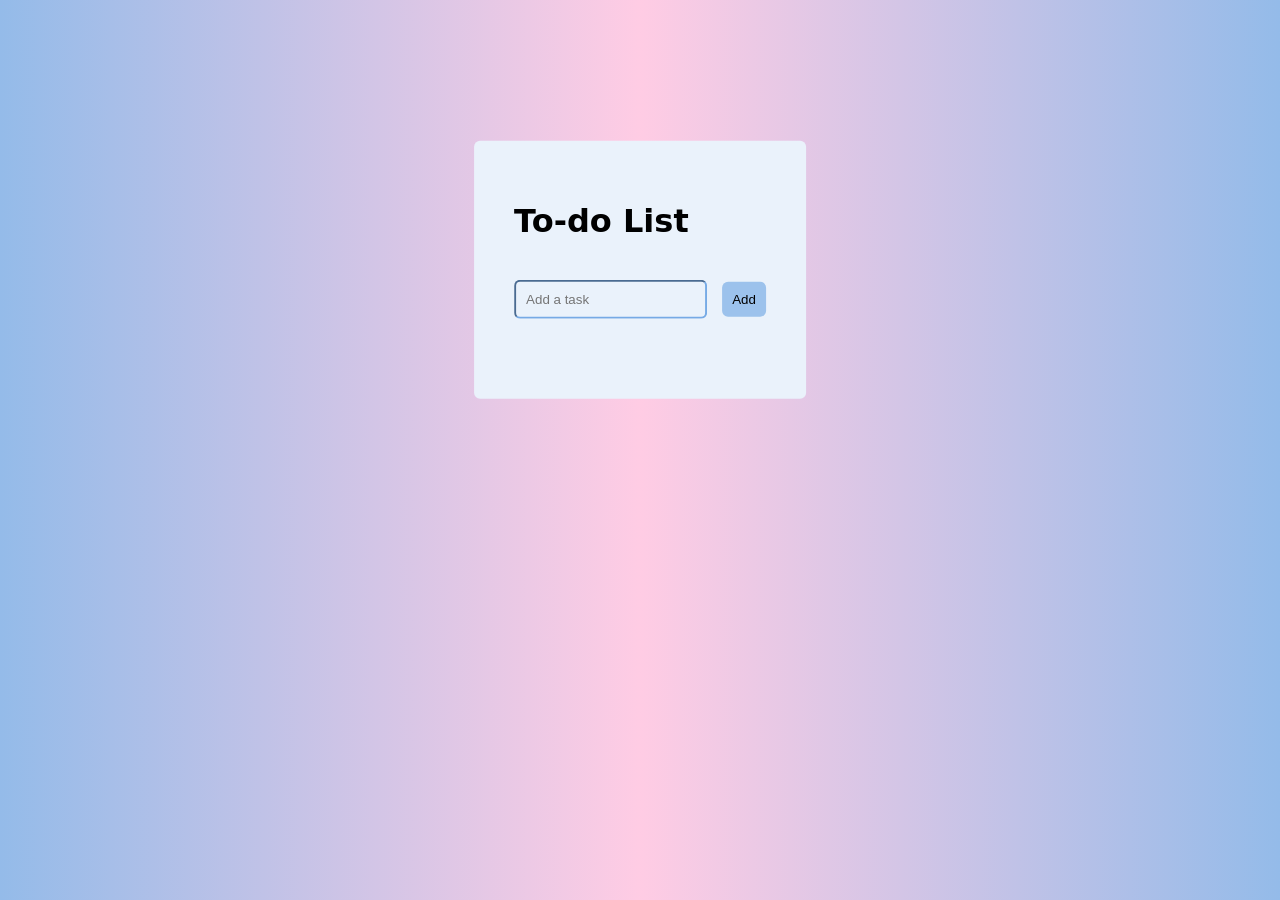
<file: task-1/index.html>
<!DOCTYPE html>
  <html lang="en">
  <head>
    <meta charset="UTF-8" />
    <meta name="viewport" content="width=device-width, initial-scale=1.0" />
    <title> To-Do App </title>
    <link rel="stylesheet" href="./index.css" />
  </head>

<body>
  <div class="container"> 
    <h1> To-do List </h1>

    <input type="text" id="text-input" placeholder="Add a task">
    <button id="add" onclick="addTodo()"> Add </button>
    
    <ul class="list-container"> 
      <!-- Example Task -->
      <!--
      <li>
        <input type = "checkbox" id="1">
        <label for="1"> Task One </label>
        <button class="delete" onclick="removeTodo(this)"> Remove </button>
      </li>
      -->
    </ul>
  </div>
 
  <script src="./index.js"> </script>

</body>
</html>
</file>
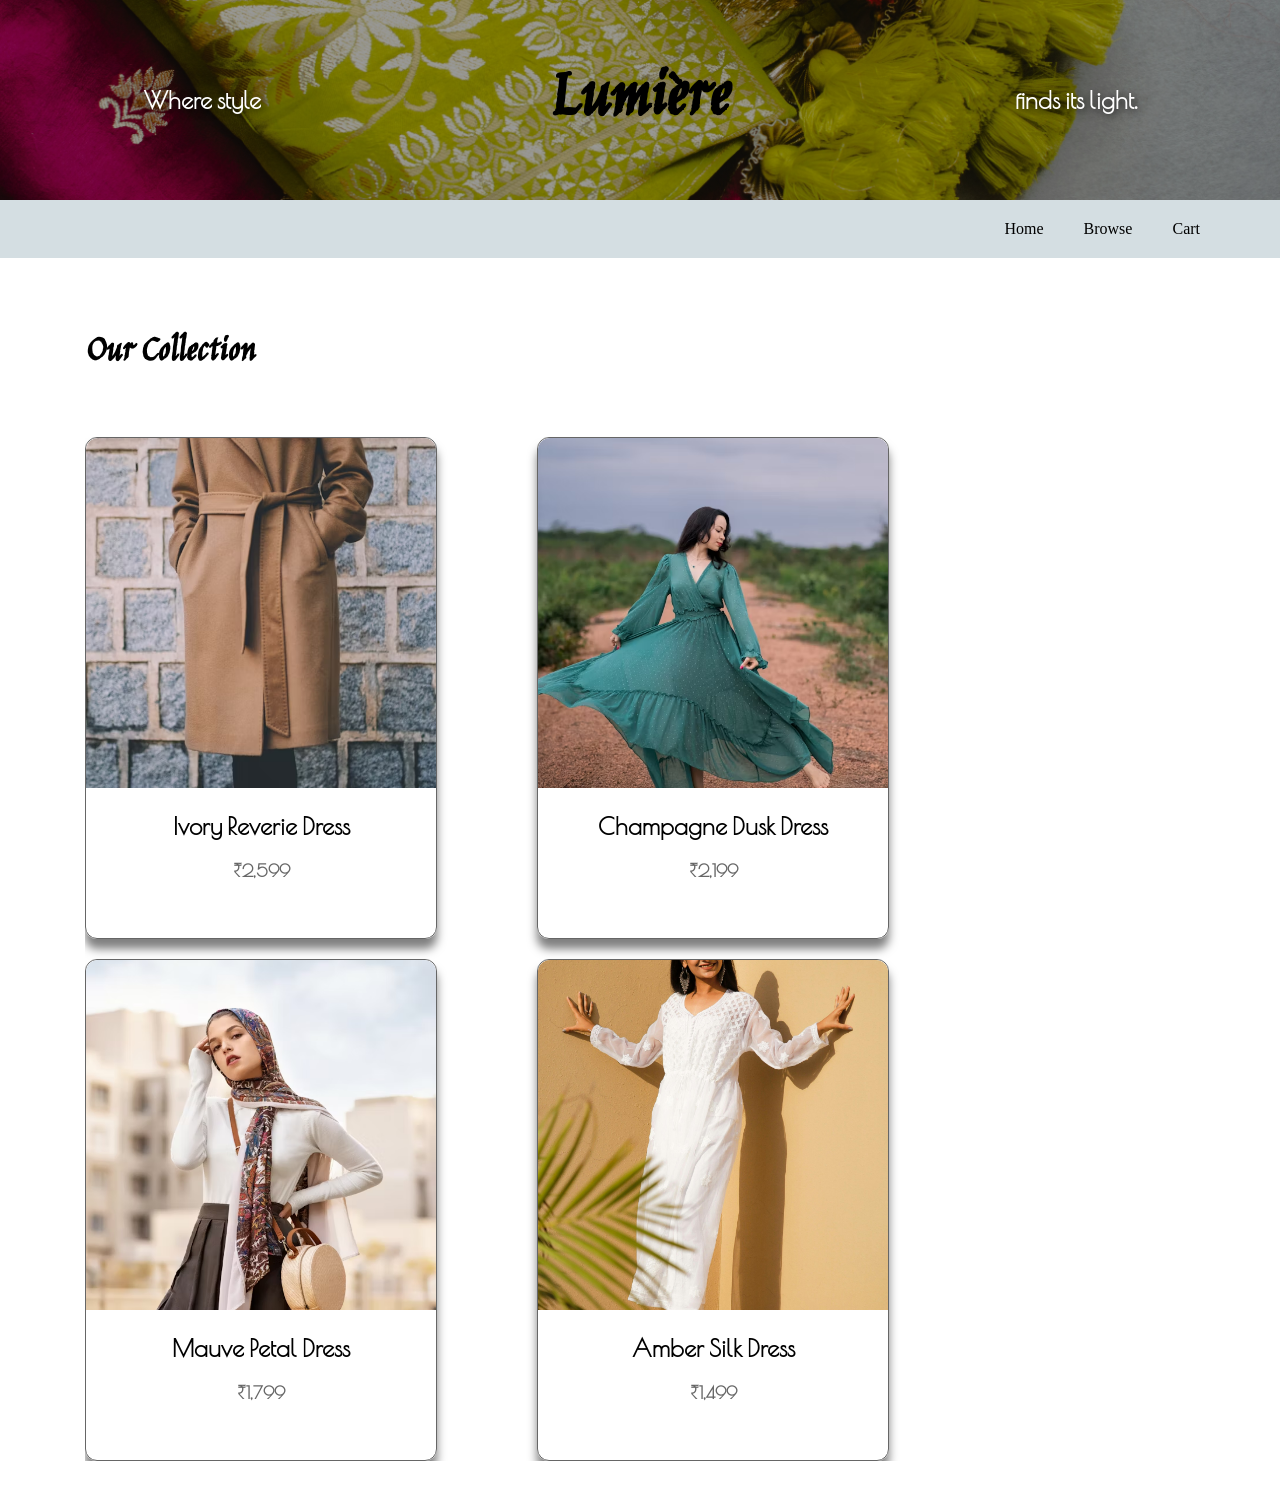
<file: task-10/index.html>
<!DOCTYPE html>
<html lang="en">
  <head>
    <meta charset="UTF-8" />
    <meta name="viewport" content="width=device-width, initial-scale=1.0" />
    <title>Lumière</title>
    <link href="https://fonts.googleapis.com/css2?family=Jim+Nightshade&display=swap" rel="stylesheet">
    <link href="https://fonts.googleapis.com/css2?family=Poiret+One&display=swap" rel="stylesheet">
    <link rel="stylesheet" href="./index.css" />
  </head>
  <body>
    <div class="hero-section">
      <h3>Where style</h3>
      <h1>Lumière</h1>
      <h3>finds its light.</h3>
    </div>

    <nav class="navbar">
      <a href="#cart">Cart</a>
      <a href="#browse">Browse</a>
      <a href="#home">Home</a>
    </nav>

    <!-- Home Section -->
    <div id="home" class="section">
      <h3>Our Collection</h3>

      <div class="product-card">
        <img src="./assets/images/5.png" alt="Dress">
        <h5>Ivory Reverie Dress</h5>
        <p>₹2,599</p>
      </div>

      <div class="product-card">
        <img src="./assets/images/8.png" alt="White Dress">
        <h5> Champagne Dusk Dress </h5>
        <p>₹2,199</p>
      </div>

      <div class="product-card">
        <img src="./assets/images/10.png" alt="Yellow Dress">
        <h5> Mauve Petal Dress </h5>
        <p>₹1,799</p>
      </div>

      <div class="product-card">
        <img src="./assets/images/15.jpg" alt="Summer Dress">
        <h5> Amber Silk Dress </h5>
        <p>₹1,499</p>
      </div>

    </div>

    <!-- Browse Section -->
    <div id="browse" class="section">
      <div id="product-toolbar">
        <h3> Our Entire Collection </h3>

        <input type="text" id="product-search" placeholder="Search by keyword">

        <select name="product-filter" id="product-filter">
          <option value="All">All</option>
          <option value="Dresses">Dresses</option>
          <option value="Kurtis">Kurtis</option>
          <option value="Sarees">Sarees</option>
          <option value="Western Wear">Western Wear</option>
          <option value="Tops">Tops</option>
          <option value="Jackets & Coats">Jackets & Coats</option>
        </select>
      </div>
      <div id="product-container"></div>
    </div>

    <!-- Cart Section -->
    <div id="cart" class="section">
      <h3> Your Cart </h3>
    </div>

    <script type="module" src="./index.js"></script>
  </body>
</html>
</file>
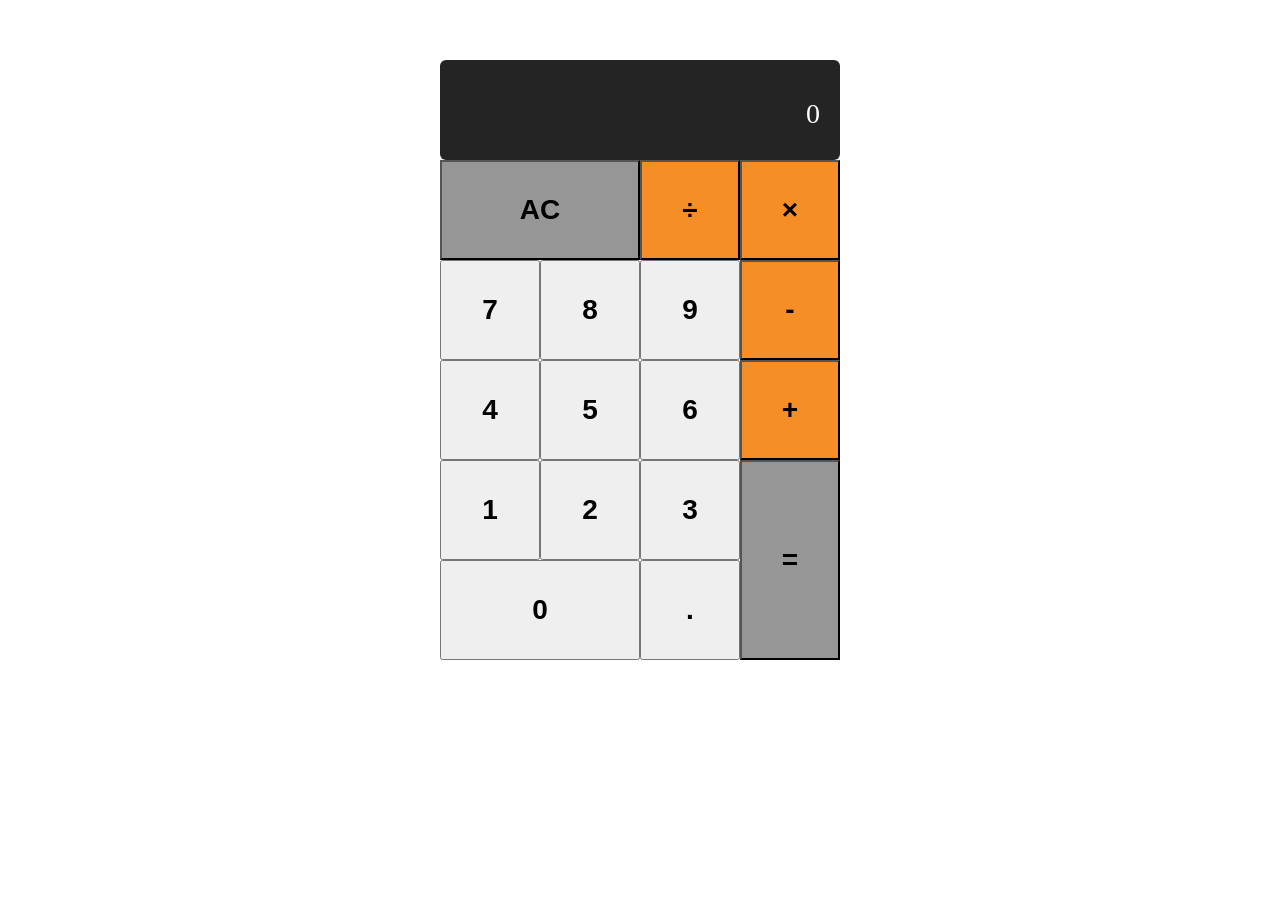
<file: task-2/index.html>
<!DOCTYPE html>
<html lang="en">
<head>
  <meta charset="UTF-8" />
  <meta name="viewport" content="width=device-width, initial-scale=1.0" />
  <title>Document</title>
  <link rel="stylesheet" href="./index.css" />
</head>

<body>
  <div class="calculator"> 
    <div class="calculator-display"> <p>0</p> </div>
    <div class="calculator-keys"> 
      <button id="ac" onclick="clearDisplay()"> AC </button>
      <button class="operator" onclick="handleOperator('/')">&#247;</button>
      <button class="operator" onclick="handleOperator('*')">&#215;</button>

      <button class="number" onclick="appendInput(this)">7</button>
      <button class="number" onclick="appendInput(this)">8</button>
      <button class="number" onclick="appendInput(this)">9</button>

      <button class="operator" onclick="handleOperator('-')">&#45;</button>

      <button class="number" onclick="appendInput(this)">4</button>
      <button class="number" onclick="appendInput(this)">5</button>
      <button class="number" onclick="appendInput(this)">6</button>

      <button class="operator" onclick="handleOperator('+')">&#43;</button>

      <button class="number" onclick="appendInput(this)">1</button>
      <button class="number" onclick="appendInput(this)">2</button>
      <button class="number" onclick="appendInput(this)">3</button>

      <button id="equals" onclick="handleEquals()">&#61;</button>
      <button id="zero" onclick="appendInput(this)">0</button>
      <button id="decimal" onclick="appendInput(this)">.</button>
    </div>
  </div>
</body>

<script src="./index.js"> </script>
</html>
</file>
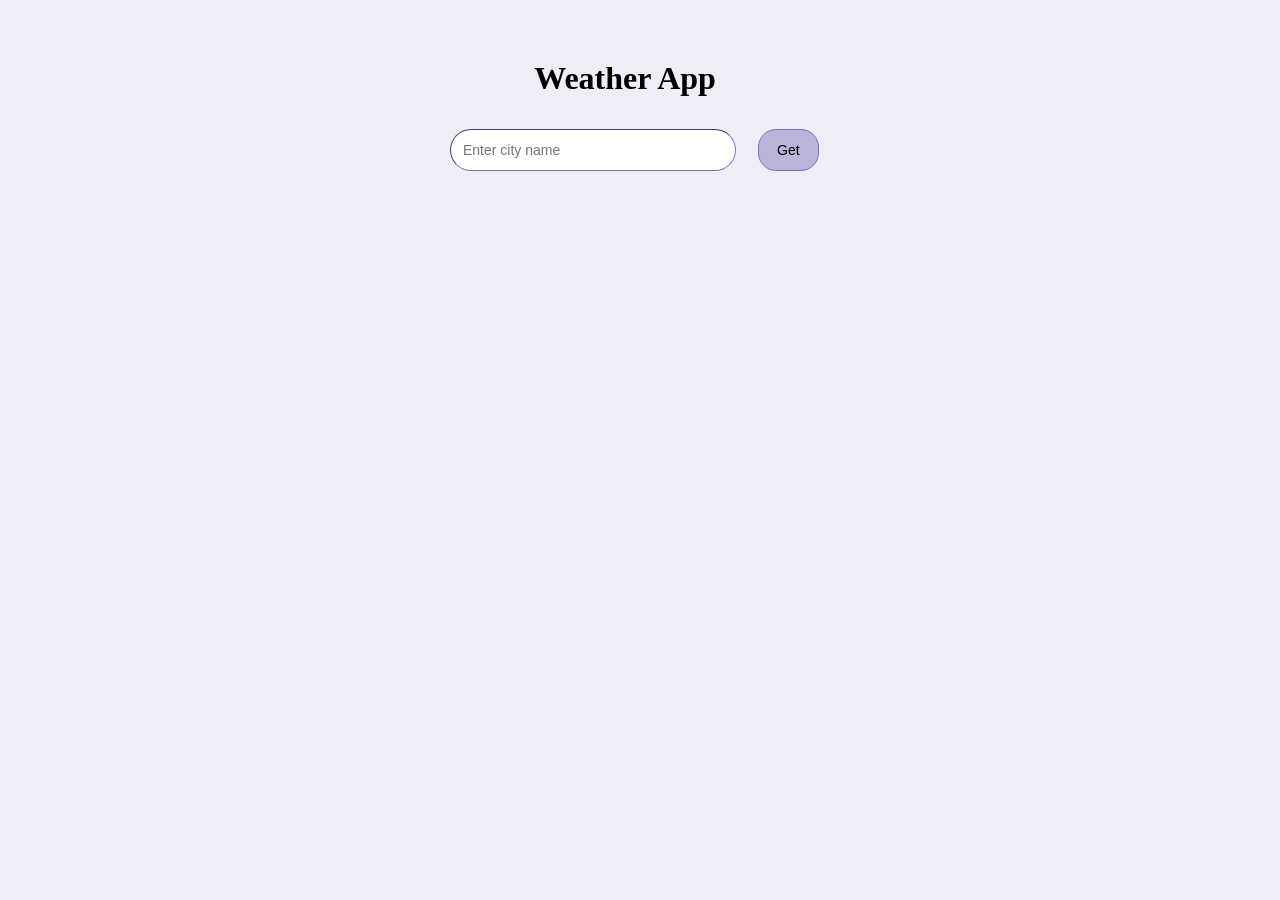
<file: task-4/index.html>
<!DOCTYPE html>
<html lang="en">
  <head>
    <meta charset="UTF-8" />
    <meta name="viewport" content="width=device-width, initial-scale=1.0" />
    <title>Document</title>
    <link rel="stylesheet" href="./index.css" />
  </head>
  <body>
    <h1> Weather App </h1>
    
    <div class="container"> 
      <input type="text" id="cityInput" placeholder="Enter city name">
      <button id="get" onclick="getWeatherInfo()"> Get </button>
      
      <div class="weather-container">
        <div class="weather-item">
          <h3>Humidity</h3>
          <p class="humidity"></p>
        </div>

        <div class="weather-item">
          <h3>Temperature</h3>
          <p class="temp"></p>
        </div>

        <div class="weather-item">
          <h3>Wind Speed</h3>
          <p class="wind_speed"></p>
        </div>

        <div class="weather-item">
          <h3>Weather<br>Condition</h3>
          <p class="condition"></p>
        </div>
      </div>

    </div>
  </body>
  <script src="./index.js"></script>
</html>
</file>
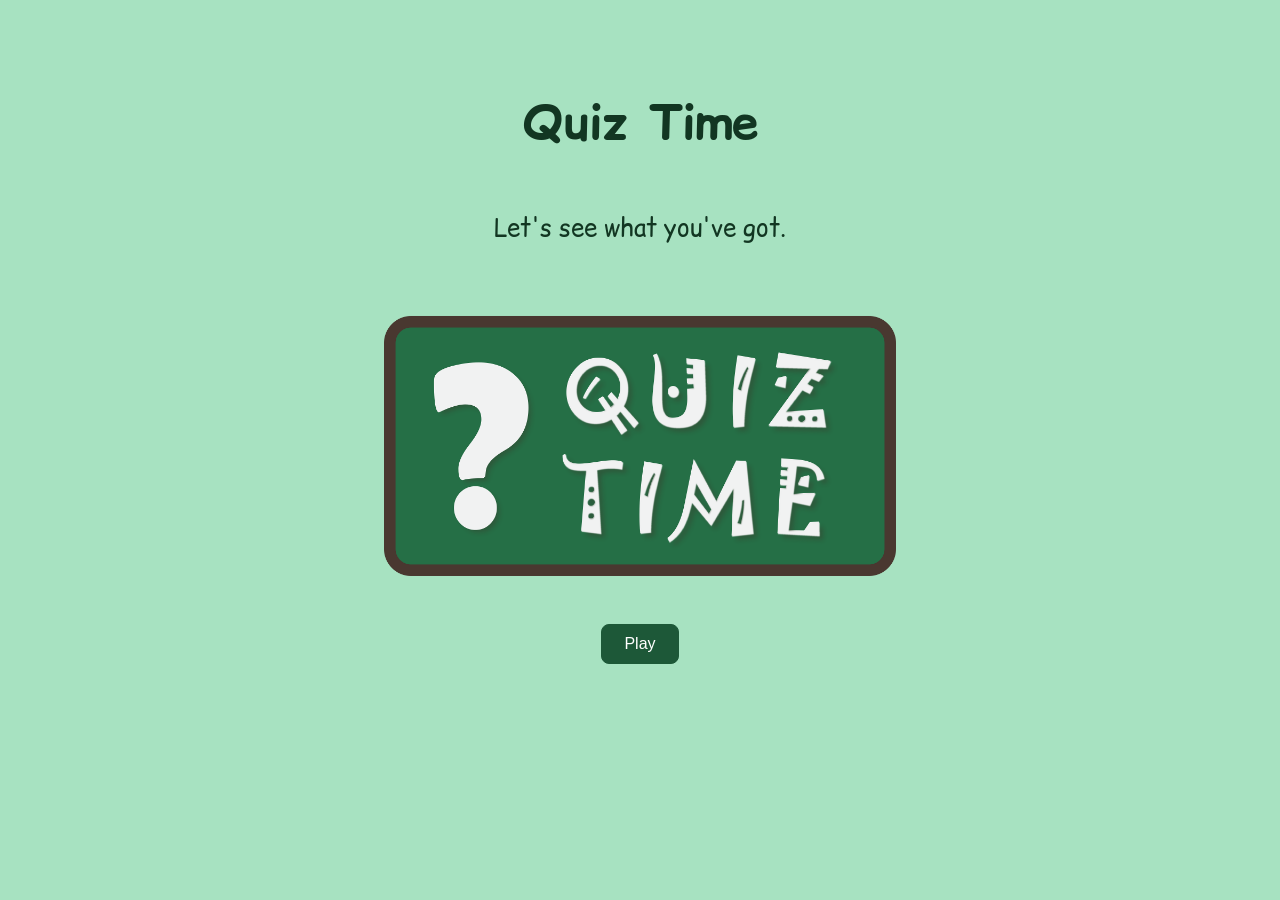
<file: task-5/index.html>
<!DOCTYPE html>
<html lang="en">
  <head>
    <meta charset="UTF-8" />
    <meta name="viewport" content="width=device-width, initial-scale=1.0" />
    <title>Quick Quiz</title>
    <link href="https://fonts.googleapis.com/css2?family=Comic+Relief&display=swap" rel="stylesheet">
    <link rel="stylesheet" href="./index.css" />
  </head>
  <body>

    <!-- Home Screen -->
    <div id="home-screen">
      <h1>Quiz Time</h1>
      <p>Let's see what you've got.</p>
      <img src="./assets/img.png" alt="hero image"/>
      <button id="play-btn" onclick="currentQ=1; populateQ(1)">Play</button>
    </div>

    <!-- Game Screen -->
    <div id="game-screen">

      <div id="progress">
        <span id="progress-text">Question 1 / 5</span>
        <div id="progress-bar">
          <div id="progress-bar-fill"></div>
        </div>
      </div>

      <h2 id="question"></h2>

      <div id="options">
        <button class="option-btn" id="opt1" onclick="selectOption('opt1')"></button>
        <button class="option-btn" id="opt2" onclick="selectOption('opt2')"></button>
        <button class="option-btn" id="opt3" onclick="selectOption('opt3')"></button>
        <button class="option-btn" id="opt4" onclick="selectOption('opt4')"></button>
      </div>

      <div id="nav">
        <button id="next-btn" onclick="nextQ()">Next</button>
      </div>
    </div>

    <!-- End Screen -->
    <div id="end-screen">
      <h1>Quiz Complete!</h1>
      <p id="final-score"></p>
      <p id="score-feedback"></p>
    </div>

    <script src="index.js"></script>
  </body>
</html>
</file>
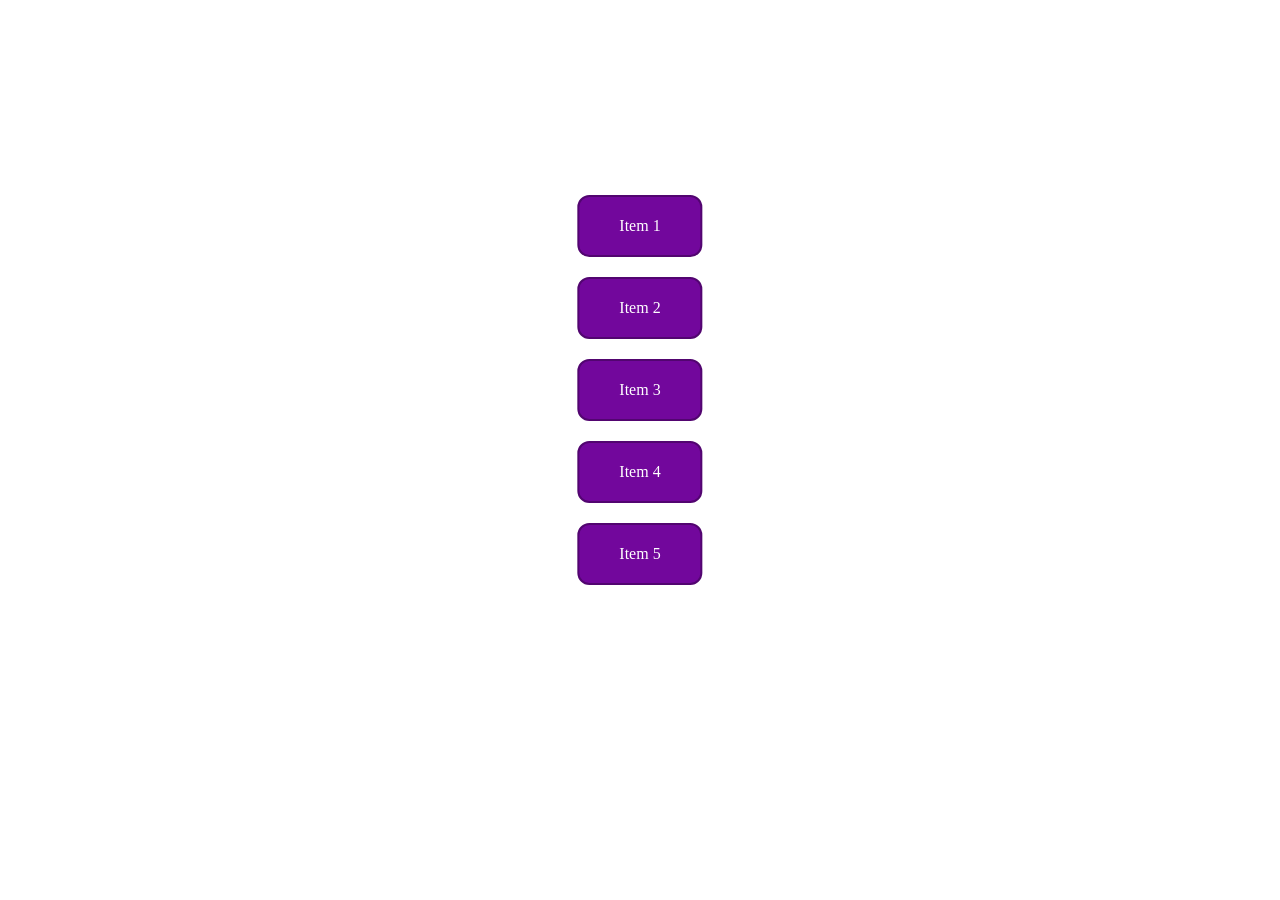
<file: task-6/index.html>
<!DOCTYPE html>
<html lang="en">
  <head>
    <meta charset="UTF-8" />
    <meta name="viewport" content="width=device-width, initial-scale=1.0" />
    <title>Document</title>
    <link rel="stylesheet" href="./index.css" />
  </head>

<body>
  <div class="itemContainer"> 
    <div class="item" draggable="true" ondragstart="dragstartHandler(event)" ondrop="dropHandler(event)"   ondragover="dragoverHandler(event)"> Item 1 </div>
    <div class="item" draggable="true" ondragstart="dragstartHandler(event)" ondrop="dropHandler(event)"   ondragover="dragoverHandler(event)"> Item 2 </div>
    <div class="item" draggable="true" ondragstart="dragstartHandler(event)" ondrop="dropHandler(event)"   ondragover="dragoverHandler(event)"> Item 3 </div>
    <div class="item" draggable="true" ondragstart="dragstartHandler(event)" ondrop="dropHandler(event)"   ondragover="dragoverHandler(event)"> Item 4 </div>
    <div class="item" draggable="true" ondragstart="dragstartHandler(event)" ondrop="dropHandler(event)"   ondragover="dragoverHandler(event)"> Item 5 </div>
  </div>
</body>
<script src="./index.js"></script>
</html>
</file>
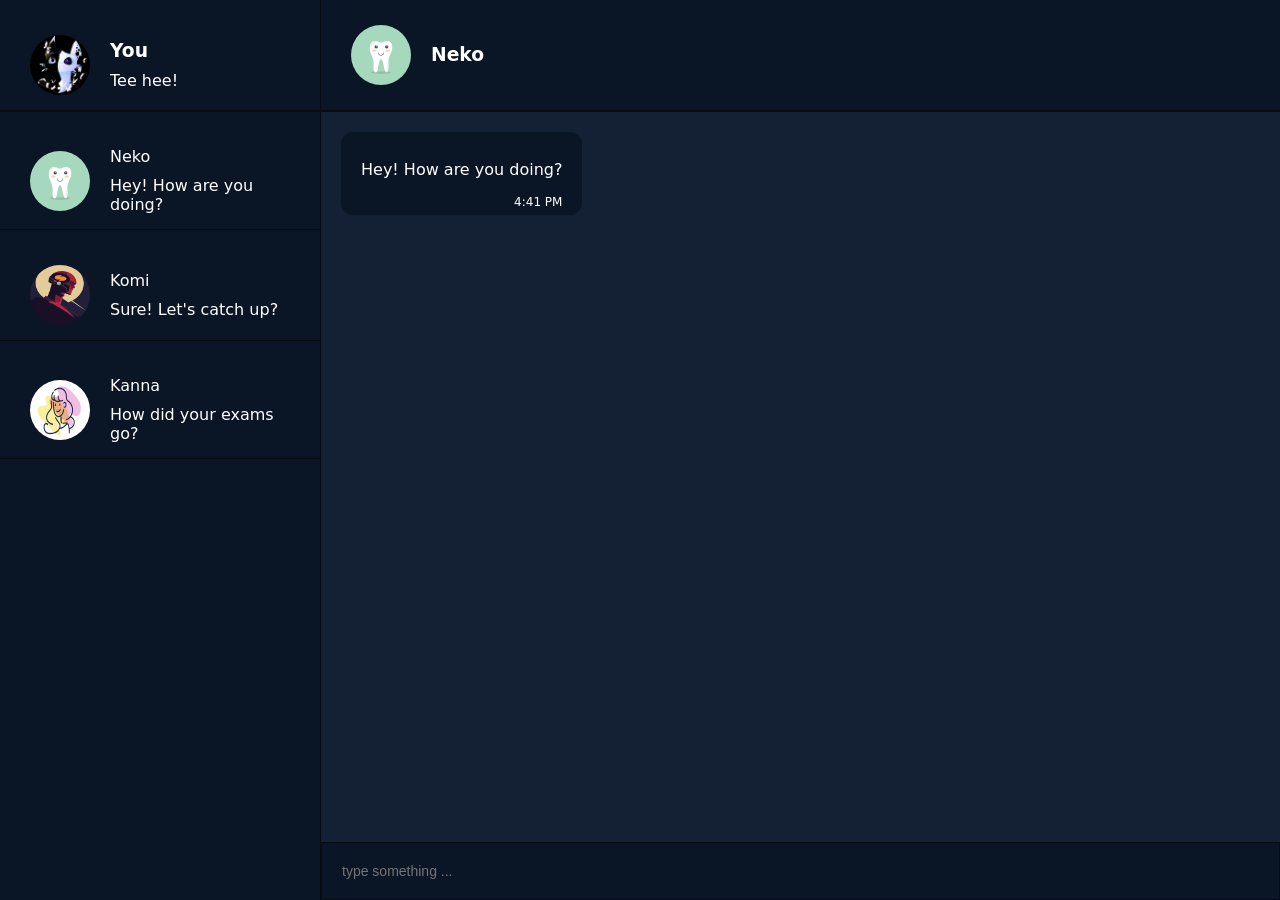
<file: task-7/index.html>
<!DOCTYPE html>
<html lang="en">
  <head>
    <meta charset="UTF-8" />
    <title>Document</title>
    <link rel="stylesheet" href="./index.css" />
  </head>

  <body>
    <div class="container">
      <div class="chat-container"> 
        <div id="user-profile">
          <img class="pfp" src="./assets/pfp.jpg" alt="pfp" />
          <div>
            <h3 class="name"> You </h3>
            <p> Tee hee! </p>
          </div>
        </div>
        
        <div class="chat-card"> 
          <img class="pfp" src="./assets/pfp1.png" alt="pfp" />
          <div>
            <p class="name"> Neko </p>
            <p class="message"> Hey! How are you doing? </p>
          </div>
        </div>
        
        <div class="chat-card"> 
          <img class="pfp" src="./assets/pfp2.png" alt="pfp" />
          <div>
            <p class="name"> Komi </p>
            <p class="message"> Sure! Let's catch up? </p>
          </div>
        </div>
        
        <div class="chat-card"> 
          <img class="pfp" src="./assets/pfp3.png" alt="pfp" />
          <div>
            <p class="name"> Kanna </p>
            <p class="message"> How did your exams go? </p>
          </div>
        </div>
      </div>

      <div class="chat-screen"> 
        <div class="chat-header"> 
          <img class="pfp" src="./assets/pfp1.png" alt="pfp" />
          <h3> Neko </h3>
        </div>
        <div class="chat-body">
          <!-- chats will appear here -->
          <div class="msg"> 
            <p> Hey! How are you doing? </p> 
            <p class="timestamp"> 4:41 PM </p>
          </div>
        </div>
        <input type="text" id="input-message" placeholder="type something ..." onkeydown="sendMessage(event)">
      </div>
    </div>
  </body>

  <script src="./index.js"></script>
</html>
</file>
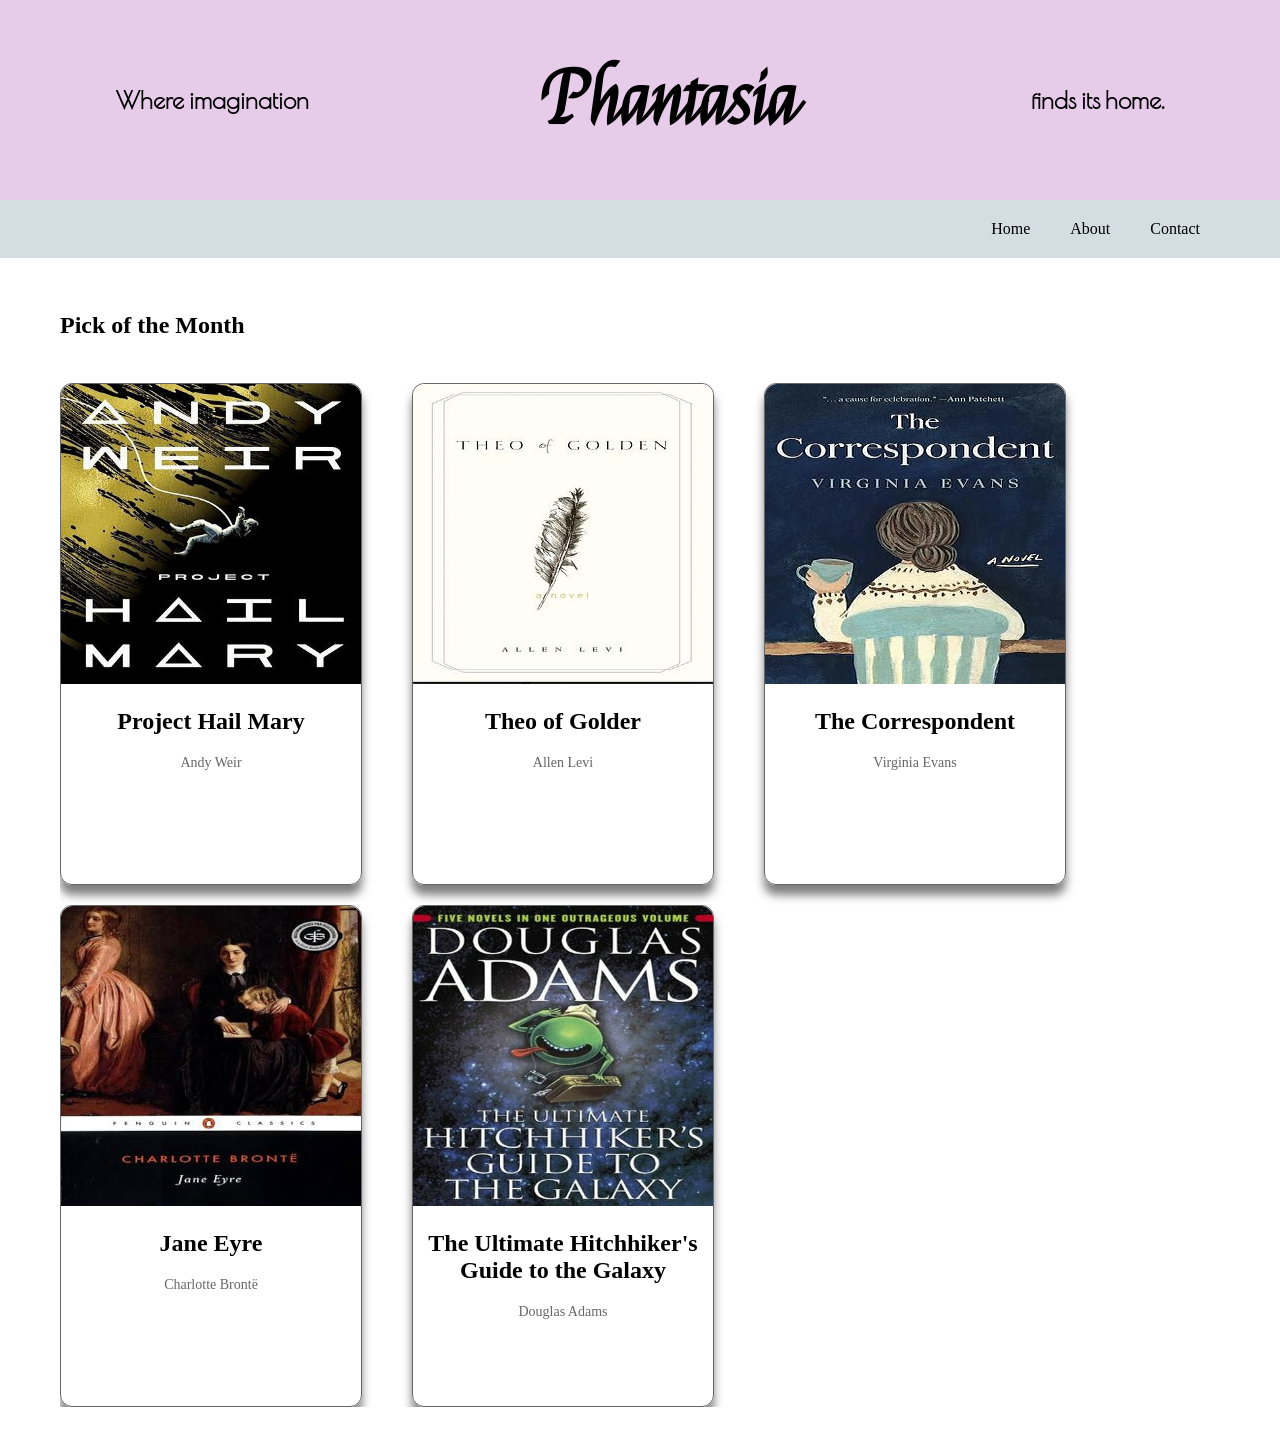
<file: task-8/index.html>
<!DOCTYPE html>
<html lang="en">
  <head>
    <meta charset="UTF-8" />
    <meta name="viewport" content="width=device-width, initial-scale=1.0" />
    <title>Document</title>
    <link href="https://fonts.googleapis.com/css2?family=Felipa&display=swap" rel="stylesheet">
    <link href="https://fonts.googleapis.com/css2?family=Poiret+One&display=swap" rel="stylesheet">
    <link rel="stylesheet" href="./index.css" />
  </head>
  <body>
    <div class="hero-section">
      <h3> Where imagination </h3>
      <h1> Phantasia </h1>
      <h3> finds its home. </h3>
    </div>
    
    <nav class="navbar">
      <a href="#contact"> Contact </a>
      <a href="#about"> About </a>
      <a href="#home"> Home </a>
    </nav>
    
    <!-- Home Section -->
    <div id="home" class="section">
      <h3> Pick of the Month </h3>
      <div class="book-card"> 
        <img src="./assets/book1.jpg" alt="project-hail-mary">
        <h5> Project Hail Mary </h5>
        <p> Andy Weir </p>
      </div>
      
      <div class="book-card"> 
        <img src="./assets/book2.jpg" alt="project-hail-mary">
        <h5> Theo of Golder </h5>
        <p> Allen Levi </p>
      </div>
      
      <div class="book-card"> 
        <img src="./assets/book3.jpg" alt="project-hail-mary">
        <h5> The Correspondent </h5>
        <p> Virginia Evans </p>
      </div>
      
      <div class="book-card"> 
        <img src="./assets/book4.jpg" alt="project-hail-mary">
        <h5> Jane Eyre </h5>
        <p> Charlotte Brontë </p>
      </div>
    
      <div class="book-card"> 
        <img src="./assets/book5.jpg" alt="project-hail-mary">
        <h5> The Ultimate Hitchhiker's Guide to the Galaxy </h5>
        <p> Douglas Adams </p>
      </div>

    </div>

    <!-- About Section -->
    <div id="about" class="section">
      <h3>Our Story</h3>
      <p>Phantasia was born from a simple belief — that every reader deserves a world to escape into.</p>
      <p>We curate books that spark imagination, challenge perception, and linger long after the last page. From timeless classics to hidden gems, every title in our collection is chosen with intention.</p>
      <blockquote>This isn't just a bookstore. It's a sanctuary for the curious mind.</blockquote>
    </div>

    <!-- Contact Section -->
    <div id="contact" class="section">
      <h3> Reach us </h3>
      <form>
        <input type="text" id="name" placeholder="Your Name">
        <input type="text" id="email" placeholder="Your Email">
        <textarea id="comment" rows="5" cols="70" placeholder="Comment Here"></textarea>
        <button type="submit" id="submit"> Submit </button>
      </form>
    </div>

  <script src="./index.js"></script>
</html>
</file>
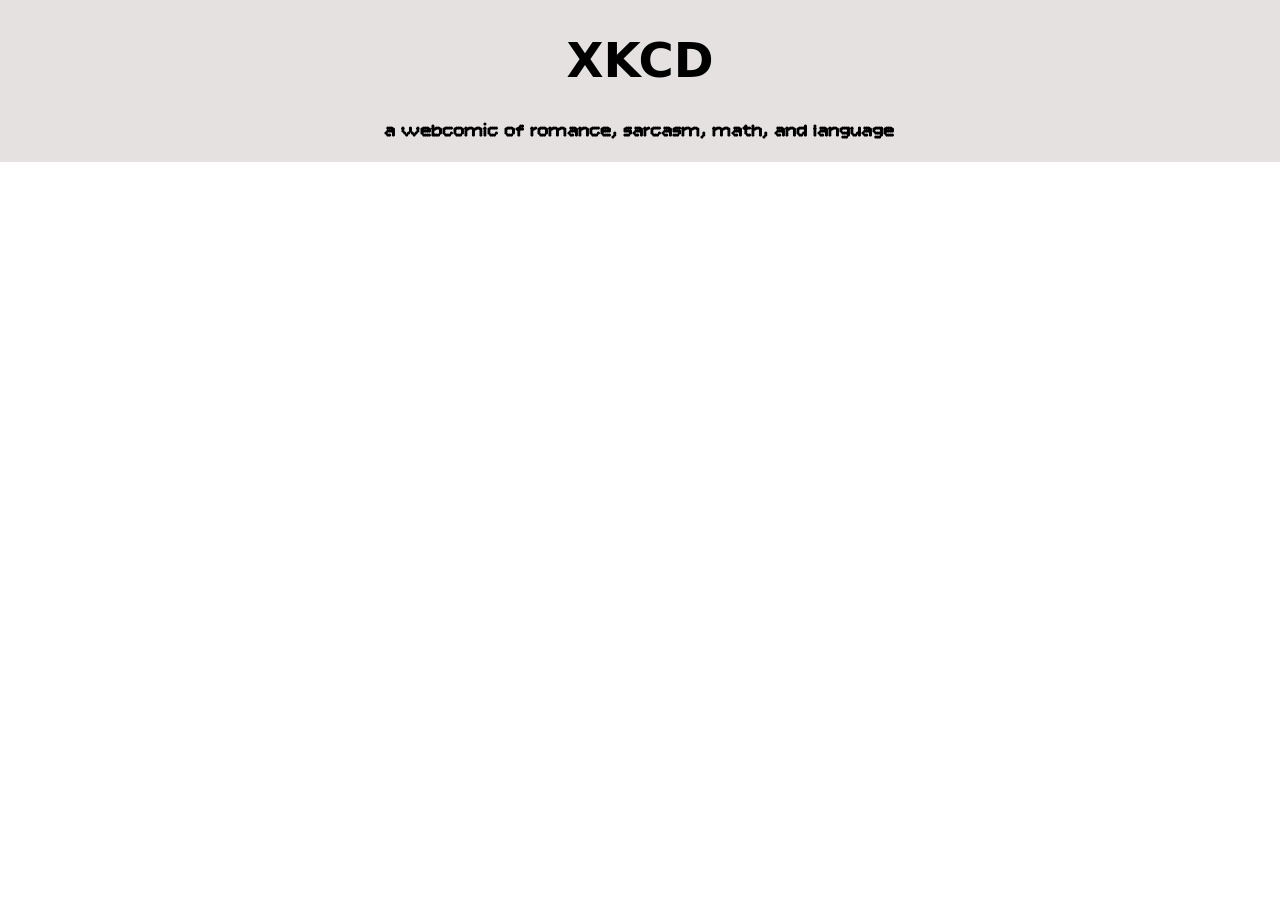
<file: task-9/index.html>
<!DOCTYPE html>
<html lang="en">
  <head>
    <meta charset="UTF-8" />
    <meta name="viewport" content="width=device-width, initial-scale=1.0" />
    <title>Document</title>
    <link href="https://fonts.googleapis.com/css2?family=Black+Ops+One&display=swap" rel="stylesheet">
    <link href="https://fonts.googleapis.com/css2?family=Bitcount+Prop+Single&display=swap" rel="stylesheet">
    <link rel="stylesheet" href="./index.css" />
  </head>
  <body>
    <div id="hero-section">
      <h1> XKCD </h1>
      <h3> a webcomic of romance, sarcasm, math, and language </h3>
    </div>

    <div class="main"></div>

    <div id="loader"></div>
  </body>
  <script src="./index.js"></script>
</html>
</file>
<file: task-1/index.css>
body {
  font-family: system-ui;
  background: #ffcce4;
  background: radial-gradient(circle, rgba(255, 204, 228, 1) 0%, rgba(148, 187, 233, 1) 100%);
}

.container {
  position: absolute;
  top: 30%;
  left: 50%;
  transform: translate(-50%, -50%);
  background-color: #EAF2FB;
  padding: 40px;
  border-radius: 6px;
  box-shadow: 0 10px 16px 0 rgba(0,0,0,#EAF2FB);
}

.container h1 {
  margin-bottom: 40px;
}

.container #text-input {
  border-color: #76AAE5;
  border-radius: 6px;
  background: transparent;
  padding: 10px;
  margin-right: 10px;
}

.container #add {
  padding: 10px;
  background-color: #9CC2EC;
  border: none;
  outline: none;
  border-radius: 6px;
  cursor: pointer;
}

.list-container { margin-top: 40px; }

.container ul {
  padding-left: 0;
  margin-left: 0;
}

.container ul li {
  display: flex;
  align-items: center;
  gap: 10px;
  list-style-type: none;
  margin: 20px 0;
}

.delete {
  margin-left: auto;
}

.container ul li input {
  accent-color: #EEAECA;
  height: 24px;
  width: 24px;
}

.container ul li input:checked + label {
  text-decoration: line-through;
  opacity: 0.6;
}

.container ul li input, label { cursor: pointer; }

.container ul li button {
  padding: 10px;
  border: none;
  outline: none;
  border-radius: 6px;
  background-color: #EEAECA;
  cursor: pointer;
}
</file>
<file: task-10/index.css>
body {
  margin: 0;
}

.hero-section {
  display: flex;
  justify-content: space-around;
  background-image: linear-gradient(rgba(0,0,0,0.4), rgba(0,0,0,0.4)), url('assets/hero-section-bg.jpg');
  background-size: cover;
  background-position: center;
  background-repeat: no-repeat;
  align-items: center;
  min-height: 200px;
}

.hero-section h1 {
  font-family: "Jim Nightshade", cursive;
  font-size: 72px;
}

.hero-section h3 {
  font-family: "Poiret One", sans-serif;
  font-size: 24px;
  font-weight: 600;
  color: #ffffff;
  text-shadow: 2px 2px 8px rgba(0, 0, 0, 0.8);
}

.navbar {
  display: flex;
  flex-direction: row-reverse;
  align-items: flex-end;
  gap: 40px;
  margin: 0;
  padding: 20px;
  padding-right: 80px;
  background: #D4DEE2;
}

.navbar a {
  text-decoration: none;
  color: black;
  cursor: pointer;
}

#browse, #cart {
  display: none;
}

#home {
  margin: 30px 85px;
  width: 100%;
  overflow: hidden;
}

#home h3 {
  font-size: 38px;
  font-family: "Jim Nightshade", cursive;
}

.product-card {
  float: left;
  width: 350px;
  height: 500px;
  margin: 20px 100px 0px 0px;
  border: 1px solid #666;
  border-radius: 12px;
  box-shadow: 0 10px 10px 0 rgba(0, 0, 0, 0.5);
  cursor: pointer;
}

.product-card img {
  height: 350px;
  width: 350px;
  border-radius: 12px 12px 0 0;
  object-fit: cover;
}

.product-card h5 {
  font-size: 24px;
  margin: 20px 0;
  text-align: center;
  font-family: "Poiret One", sans-serif;
  font-weight: 900;
}

.product-card p {
  font-size: 18px;
  margin: 20px 0;
  text-align: center;
  color: #666;
  font-family: "Poiret One", sans-serif;
  font-weight: 600;
}


#browse {
  margin: 30px 45px;
  padding: 0 35px 50px 35px;
  width: 100%;
  overflow: hidden;
}

#browse h3 {
  font-size: 38px;
  font-family: "Jim Nightshade", cursive;
}

#browse #product-toolbar input {
  padding: 12px;
  width: 15%;
  border-radius: 12px;
  margin-bottom: 30px;
}

#browse #product-toolbar select {
  padding: 12px;
  width: 10%;
  border-radius: 12px;
  margin-left: 30px;
  margin-bottom: 30px;
}

.err-message {
  font-size: 24px;
  margin: 12px 0;
  font-weight: 900;
  font-family: "poiret one", sans-serif;
}

.product-card-browse {
  float: left;
  width: 350px;
  height: 500px;
  margin: 30px 100px 50px 0px;
  border: 1px solid #666;
  border-radius: 12px;
  box-shadow: 0 10px 10px 0 rgba(0, 0, 0, 0.5);
  overflow: hidden;
}

.product-card-browse:hover {
  transform: scale(1.1);
  transition: 1s;
}

.product-card-browse img {
  width: 100%;
  height: 300px;
  object-fit: cover;
}

.product-card-browse h5 {
  font-size: 24px;
  margin: 12px 12px 4px;
  font-weight: 900;
  font-family: "Poiret One", sans-serif;
}

.product-card-browse p {
  font-size: 16px;
  color: #666;
  font-weight: 600;
  margin: 0 12px 8px;
  font-family: "Poiret One", sans-serif;
}

.product-card-browse .price {
  font-size: 16px;
  font-weight: bold;
  margin: 0 12px 12px;
}

.product-card-browse .cart-controls {
  display: flex;
  align-items: center;
  gap: 12px;
  margin: 0 12px 16px;
}

.product-card-browse .cart-controls button {
  width: 30px;
  height: 30px;
  border: 1px solid #999;
  border-radius: 50%;
  background: white;
  font-size: 18px;
  cursor: pointer;
  line-height: 1;
  cursor: pointer;
}

.product-card-browse .cart-controls span {
  font-size: 16px;
  min-width: 20px;
  text-align: center;
}


#cart {
  margin: 30px 45px;
  padding: 0 35px 50px 35px;
  width: 100%;
}

#cart h3 {
  font-size: 38px;
  font-family: "Jim Nightshade", cursive;
}

.empty-msg {
  font-size: 24px;
  margin: 12px 0;
  font-weight: 900;
  font-family: "poiret one", sans-serif;
}

.cart-container {
  display: flex;
  flex-direction: column;
  gap: 12px;
}

.cart-item {
  display: flex;
  flex-direction: row;
  align-items: center;
  gap: 16px;
  width: 50%;
  padding: 12px;
  border: 1px solid #ddd;
  border-radius: 12px;
}

.cart-item img {
  width: 120px;
  height: 120px;
  object-fit: cover;
  border-radius: 8px;
}

.cart-item-info {
  display: flex;
  flex-direction: column;
  gap: 6px;
}

.cart-item-info p {
  margin: 0;
  font-size: 22px;
  font-weight: 900;
  font-family: "poiret one", sans-serif;
}

.cart-item-info p.item-price-quantity {
  font-size: 18px;
  font-family: "poiret one", sans-serif;
  font-weight: normal;
}

.total-container {
  max-width: 400px;
  margin: 20px 0;
  padding: 20px;
  border: 1px solid #ddd;
  border-radius: 12px;
  display: flex;
  flex-direction: column;
  gap: 8px;
}

.total-container p {
  display: flex;
  justify-content: space-between;
  margin: 0;
  font-size: 18px;
  font-family: "poiret one", sans-serif;
}

.total-container p.subtotal {
  font-size: 24px;
  font-weight: 900;
  font-family: "poiret one", sans-serif;
}

.total-container p.grand-total {
  font-size: 28px;
  font-weight: 900;
  border-top: 1px solid #ddd;
  padding-top: 8px;
  margin-top: 4px;
  font-family: "poiret one", sans-serif;
}
</file>
<file: task-2/index.css>
.calculator {
  position: absolute;
  top: 40%;
  left: 50%;
  transform: translate(-50%, -50%);
}

.calculator .calculator-display {
  width: 100%;
  padding: 50px;
  background-color: #242424;
  border-radius: 6px;
  box-sizing: border-box;
  height: 100px;
  overflow: hidden;
  padding: 10px 20px;
}

.calculator .calculator-display p {
  color: white;
  float: right;
  font-size: 28px;
}

.calculator .calculator-keys {
  display: grid;
  grid-template-rows: repeat(5, 100px);
  grid-template-columns: repeat(4, 100px);
}

.calculator .calculator-keys button {
  font-size: 28px;
  font-weight: 600;
}

.calculator .calculator-keys #ac {
  grid-area: 1 / 1 / 2 / 3;
  background-color: #969696;
}

.calculator .calculator-keys #ac:hover {
  background-color: #808080;
}
.calculator .calculator-keys #zero {
  grid-area: 5 / 1 / 6 / 3;
}

.calculator .calculator-keys #equals {
  grid-area: 4 / 4 / 6 / 5;
  background-color: #969696;
}

.calculator .calculator-keys #equals:hover {
  background-color: #808080;
}

.calculator .calculator-keys .operator {
  background-color: #F58E27;
}

.calculator .calculator-keys .operator:hover {
  background-color: #F4800B;
}
</file>
<file: task-4/index.css>
body {
  background-color: #EFEEF7;
}

h1 {
  text-align: center;
  margin-right: 30px;
  margin-top: 60px;
}

.container {
  position: absolute;
  top: 50%;
  left: 50%;
  transform: translate(-50%, -50%);
}

.container #cityInput {
  padding: 12px;
  width: 50%;
  border: 1px solid #7C71BC;
  border-style: inset;
  border-radius: 28px;
  font-size: 14px;
  margin-left: 70px;
}

.container button#get {
  padding: 12px 18px;
  margin-left: 18px;
  border: 1px solid #7C71BC;
  border-radius: 18px;
  background: #BBB5DC;
  font-size: 14px;
  cursor: pointer;
}

.weather-container {
  display: grid;
  grid-template-rows: 250px 250px;
  grid-template-columns: 250px 250px;
  margin-top: 80px;
  gap: 20px;
  opacity: 0;
  visibility: hidden;
  transition: opacity 0.5s ease, visibility 0.5s ease;
}

.weather-container .weather-item {
  background: #BBB5DC;
  position: relative;
  text-align: center;
  border-radius: 8px;
  box-shadow: 0 5px 8px 0 rgba(0,0,0,0.5);
}

.weather-container .weather-item h3 {
  font-size: 18px;
  font-weight: 300;
}

.weather-container .weather-item p {
  position: absolute;
  left: 49%;
  transform: translate(-50%, -50%);
  font-size: 38px;
  font-weight: 900;
}
</file>
<file: task-5/index.css>
body {
  background-color: #A7E2C1;
  font-family: 'Comic Relief', cursive;
  color: #123622;
}

#home-screen {
  text-align: center;
  position: absolute;
  top: 40%;
  left: 50%;
  transform: translate(-50%, -50%);
  display: flex;
  flex-direction: column;
  align-items: center;
}

#home-screen h1 {
  font-size: 48px;
  font-weight: 900;
}

#home-screen p {
  font-size: 24px;
}

#home-screen img {
  margin-top: 48px;
  height: 80%;
  width: 80%;
}

#play-btn, #next-btn {
  display: block;
  align-self: center;
  margin-top: 48px;
  outline: none;
  border: 1px solid #1D5838;
  border-radius: 8px;
  background-color: #1D5838;
  padding: 10px 22px;
  font-size: 16px;
  color: white;
  cursor: pointer;
}

#game-screen {
  text-align: center;
  position: absolute;
  top: 20%;
  left: 50%;
  transform: translate(-50%, -50%);
  display: flex;
  flex-direction: column;
  align-items: center;
}

#progress span {
  font-size: 24px;
}

#progress-bar {
  width: 100%;
  height: 10px;
  padding-top: 40px;
  background-color: #A7E2C1;
  border-radius: 8px;
}

#progress-bar-fill {
  height: 10px;
  width: 0%;
  background-color: #1D5838;
  border-radius: 8px;
  transition: width 0.3s ease;
}

#question {
  padding-top: 30px;
  font-size: 38px;
  color: #1D5838;
}

#options {
  display: grid;
  grid-template-rows: minmax(70px, auto) minmax(70px, auto);
  grid-template-columns: minmax(210px, auto) minmax(210px, auto);
  gap: 20px 60px;
  padding-top: 80px;
  position: absolute;
  top: 350px;
  left: 50%;
  transform: translate(-50%, -50%);
}

#options button {
  background-color: #349D63;
  color: #1D5838;
  outline: none;
  border: none;
  border-radius: 12px;
  color: #123622;
  cursor: pointer;
  overflow-wrap: break-word;
}

#options button.selected {
  background-color: #123622;
  color: white;
  border: 2px solid #123622;
}

#next-btn {
  position: absolute;
  top: 500px;
  left: 50%;
  transform: translate(-50%, -50%);
}

#end-screen {
  position: absolute;
  top: 40%;
  left: 50%;
  transform: translate(-50%, -50%);
  display: flex;
  flex-direction: column;
  align-items: center;
  text-align: center;
  gap: 16px;
}

#final-score {
  font-size: 48px;
  font-weight: 900;
  color: #1D5838;
}

#score-feedback {
  font-size: 24px;
  font-weight: 600;
}
</file>
<file: task-6/index.css>
.itemContainer {
  position: absolute;
  top: 0;
  left: 50%;
  transform: translate(-50%, 50%);
  display: grid;
  gap: 20px;
}

.itemContainer div {
  padding: 20px 40px;
  color: white;
  background: #72079C;
  border: 2px solid #520570;
  border-radius: 12px;
  cursor: pointer;
}

.itemContainer .dragover {
  background-color: #9209C8;
}
</file>
<file: task-7/index.css>
html, body {
  height: 100%;
  margin: 0;
}

body {
  font-family: system-ui;
  margin: 0;
}

.container {
  display: grid;
  grid-template-columns: 1fr 3fr;
  grid-template-rows: auto;
  margin: 0;
  height: 100%;
}

.chat-container {
  grid-area: 1 / 1 / 2 / 2;
  background: #0A1526;
}

.chat-container #user-profile {
  display: flex;
  align-items: center;
  gap: 20px;
  padding: 15px 30px;
  margin: 20px 0;
  cursor: pointer;
  border-bottom: 2px solid #070B12;

}
.chat-container .chat-card {
  display: flex;
  align-items: center;
  gap: 20px;
  padding: 15px 30px;
  border-bottom: 1px solid #070B12;
  margin: 20px 0;
  cursor: pointer;
}

.chat-container #user-profile h3,
.chat-container #user-profile p,
.chat-container .chat-card p {
  margin: 0;
  color: white;
}

.name {
  padding-bottom: 10px;
}

.chat-container .chat-card div {
  display: flex;
  flex-direction: column;
}

.chat-screen {
  grid-area: 1 / 2 / 2 / 3;
}

.pfp {
  height: 60px;
  width: 60px;
  border-radius: 60px;
}

.chat-screen {
  display: flex;
  flex-direction: column;
  border-left: 1px solid #070B12;
  background: #142033;
}

.chat-screen .chat-header {
  display: flex;
}

.chat-screen .chat-header {
  padding: 25px 30px;
  border-bottom: 2px solid #070B12;
  background: #0A1526;
}

.chat-screen .chat-header .pfp {
  margin-right: 20px;
}

.chat-screen .chat-header h3 {
  color: white;
}

.chat-screen .chat-body {
  flex: 1;
  overflow-y: auto;
}

.chat-screen .chat-body .msg {
  width: fit-content;
  color: white;
  padding: 12px 20px 20px 20px;
  margin: 20px;
  background: #0A1526;
  border-radius: 12px;
}

.chat-screen .chat-body div .timestamp {
  margin-top: 0;
  padding-top: 0;
  font-size: 12px;
  float: right;
}

.chat-screen #input-message {
  padding: 20px;
  background: #0A1526;
  color: white;
  font-size: 14px;
  border: 1px solid #070B12;
}


/* CSS classes for JS code */

.chat-div {
  display: flex;
  flex-direction: column;
  align-items: flex-end;
  width: 100%;
  padding: 10px 20px;
  margin: 5px 0;
  box-sizing: border-box;
}

.chat-div-left {
  display: flex;
  flex-direction: column;
  align-items: flex-start;
  width: 100%;
  box-sizing: border-box;
  padding: 10px 20px;
  margin: 5px 0;
}

.text {
  display: inline-flex;
  flex-direction: column;
  color: white;
  background: #0A1526;
  border-radius: 12px;
  text-align: right;
  padding: 15px 15px;
  gap: 12px;
}

.timestamp {
  font-size: 12px;
  text-align: right;
}
</file>
<file: task-8/index.css>
body {
  margin: 0;
}

.hero-section {
  display: flex;
  justify-content: space-around;
  background: #E7CCEA;
  align-items: center;
  min-height: 200px;
}

.hero-section h1 {
  font-family: "Felipa", cursive;
  font-size: 72px;
}

.hero-section h3 {
  font-family: "Poiret One", sans-serif;
  font-size: 24px;
  font-weight: 600;
}

.navbar {
  display: flex; 
  flex-direction: row-reverse;
  align-items: flex-end;
  gap: 40px;
  margin: 0;
  padding: 20px;
  padding-right: 80px;
  background: #D4DEE2;
}

.navbar a {
  text-decoration: none;
  color: black;
  cursor: pointer;
}

#about, #contact {
  display: none;
}

#home {
  margin: 30px 60px;
  width: 100%;
  overflow: hidden;
}

#home h3 {
  font-size: 24px;
}

.book-card {
  float: left;
  width: 300px;
  height: 500px;
  margin: 20px 50px 0px 0px;
  border: 1px solid #666;
  border-radius: 12px;
  box-shadow: 0 10px 10px 0 rgba(0, 0, 0, 0.5);
}

.book-card img {
  height: 300px;
  width: 300px;
  border-radius: 12px 12px 0 0;
}

.book-card h5 {
  font-size: 24px;
  margin: 20px 0;
  text-align: center;
}

.book-card p {
  font-size: 14px;
  margin: 20px 0;
  text-align: center;
  color: #666;
}

#about {
  max-width: 600px;
  margin: 80px auto;
  padding: 0 20px;
  line-height: 1.9;
  font-size: 16px;
}

#about h3 {
  font-size: 28px;
  margin-bottom: 24px;
  text-align: center;
}

#about p {
  margin-bottom: 20px;
}

#about blockquote {
  font-style: italic;
  border-left: 3px solid #9AB2BC;
  padding-left: 16px;
  color: #666;
  margin-top: 30px;
}

#contact {
  position: absolute;
  top: 60%;
  left: 50%;
  transform: translate(-50%, -50%);
  background: #F0F3F5;
  border: 1px solid #9AB2BC;
  border-radius: 12px;
  box-shadow: 10px 10px 5px #9AB2BC;
  width: 20%;
  height: 40%;
  padding: 20px 40px;
}

#contact h3 {
  font-size: 24px;
  text-align: center;
}

#contact input {
  padding: 10px;
}

#contact button {
  width: 50%;
  padding: 20px;
  outline: none;
  border: none;
  border-radius: 12px;
  background-color: #668A99;
  cursor: pointer;
}

#contact input, #contact textarea, #contact button {
  display: block;
  width: 80%;
  margin-bottom: 10px;
  margin: 0 auto 20px auto;
}
</file>
<file: task-9/index.css>
html, body {
  margin: 0;
  padding: 0;
}

#hero-section {
  margin-top: 0;
  margin-bottom: 40px;
  background: #E5E1E1;
  text-align: center;
  overflow: hidden;
}

#hero-section h1 {
  font-family: "Black+Ops One", system-ui;
  font-size: 48px;
}

#hero-section h3 {
  font-family: "Bitcount Prop Single", monospace;
}

.card {
  display: flex;
  flex-direction: column;
  align-items: center;
  text-align: center;
  padding: 40px 20px;
  border-bottom: 1px solid #ddd;
  height: 100vh;
}

.card h3 {
  font-family: "Black Ops One", system-ui;
  font-size: 24px;
  margin-bottom: 16px;
}

.card img {
  width: 500px;
  height: 400px;
  object-fit: contain;
}
</file>
